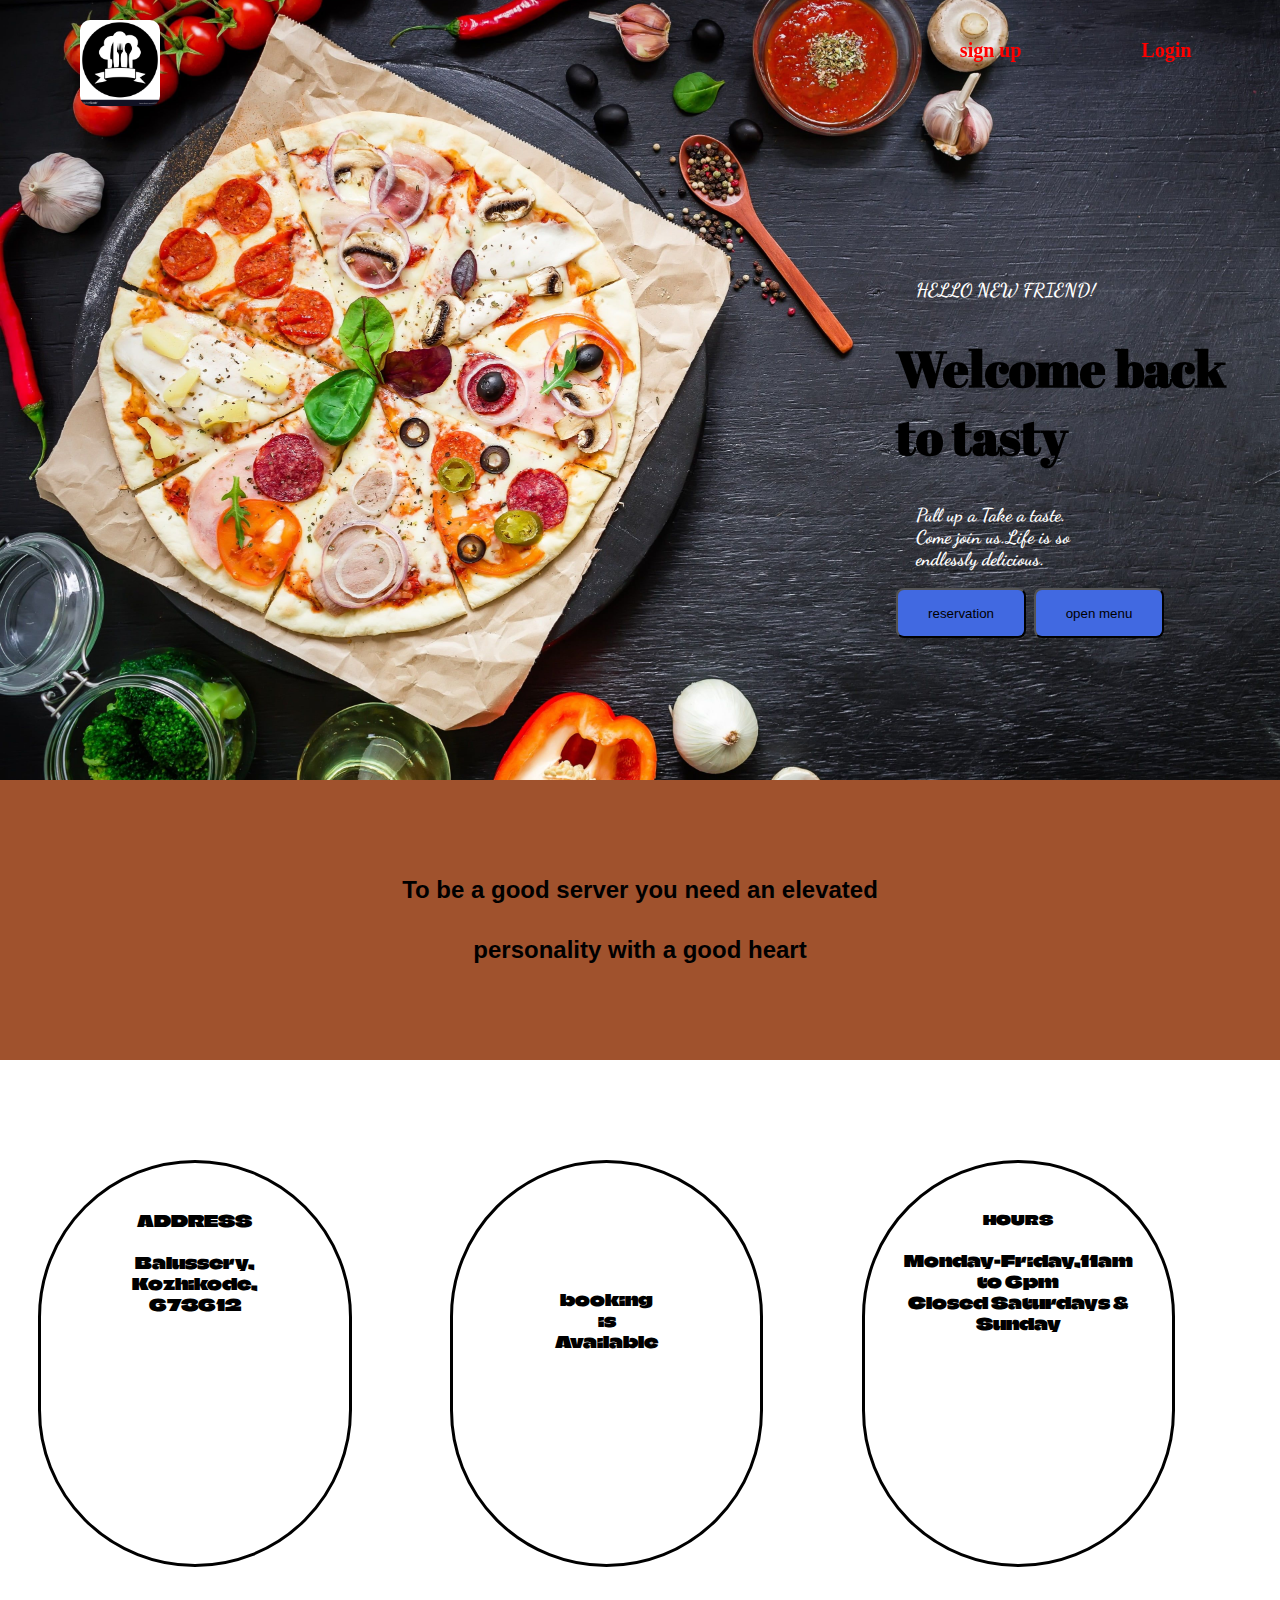
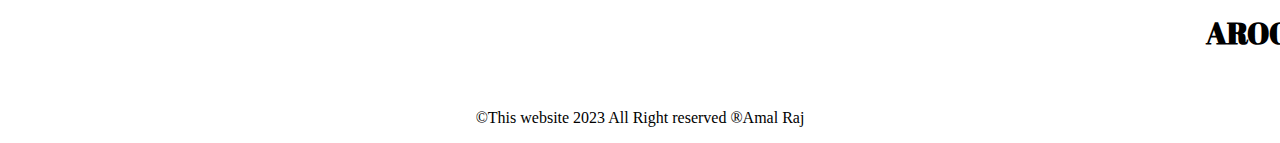
<file: index.html>
<!DOCTYPE html>
<html lang="en">

<head>
    <meta charset="UTF-8">
    <meta http-equiv="X-UA-Compatible" content="IE=edge">
    <meta name="viewport" content="width=device-width, initial-scale=1.0">
    <title>restaurant</title>
    <link rel="stylesheet" href="index.css">
    <link rel="preconnect" href="https://fonts.googleapis.com">
    <link rel="preconnect" href="https://fonts.gstatic.com" crossorigin>
    <link
        href="https://fonts.googleapis.com/css2?family=Abril+Fatface&family=Climate+Crisis&family=Dancing+Script&family=Lobster&family=Rowdies:wght@300&display=swap"
        rel="stylesheet">
    <link rel="stylesheet" href="https://cdnjs.cloudflare.com/ajax/libs/font-awesome/6.3.0/css/all.min.css"
        integrity="sha512-SzlrxWUlpfuzQ+pcUCosxcglQRNAq/DZjVsC0lE40xsADsfeQoEypE+enwcOiGjk/bSuGGKHEyjSoQ1zVisanQ=="
        crossorigin="anonymous" referrerpolicy="no-referrer" />
</head>

<body>
    <div class="background">
        <nav>
            <ul>
                <li> <img src="./round-restaurant-icon-vector-2173734.jpg" alt="error"></li>


                <li> <a href="">Login</a></li>
                <li> <a href="">sign up</a></li>

            </ul>
        </nav>
        <div id="child-div">
            <h3>HELLO NEW FRIEND!</h3>
            <h1>Welcome back <br> to tasty</h1>
            <h3>Pull up a Take a taste. <br> Come join us.Life is so <br> endlessly delicious. </h3>
            <button>reservation</button> &nbsp;<button>open menu</button>
        </div>

    </div>
    <div id="div1">
        <h2>To be a good server you need an elevated <br> personality with a good heart</h2>

    </div>
    <section id="box">
        <div id="address" class="box1">
            <h4>ADDRESS</h4>
            <h4>Balussery,<br> Kozhikode,<br> 673612</h4>
        </div>
        <div class="box1">
            <p id="para1">booking <br> is <br> Available</p>
        </div>
        <div class="box1">
            <h5>HOURS</h5>
            <P>Monday-Friday,11am to 6pm <br>Closed Saturdays & Sunday</P>
        </div>

    </section>




    <section id="social">
        <div id="heading">
            <h4>AROOS</h4>

        </div>
        <div id="icondiv">
            <div class="icon">
                <i class="fa-brands fa-facebook"></i>
            </div>
            <div class="icon">
                <i class="fa-brands fa-twitter"></i>
            </div>
            <div class="icon">
                <i class="fa-brands fa-instagram"></i>
            </div>
            <div class="icon">
                <i class="fa-brands fa-whatsapp"></i>
            </div>

        </div>
    </section>
    <footer>
        <p style="text-align: center;">&copy;This website 2023 All Right reserved &reg;Amal Raj</p>
    </footer>
</body>

</html>
</file>
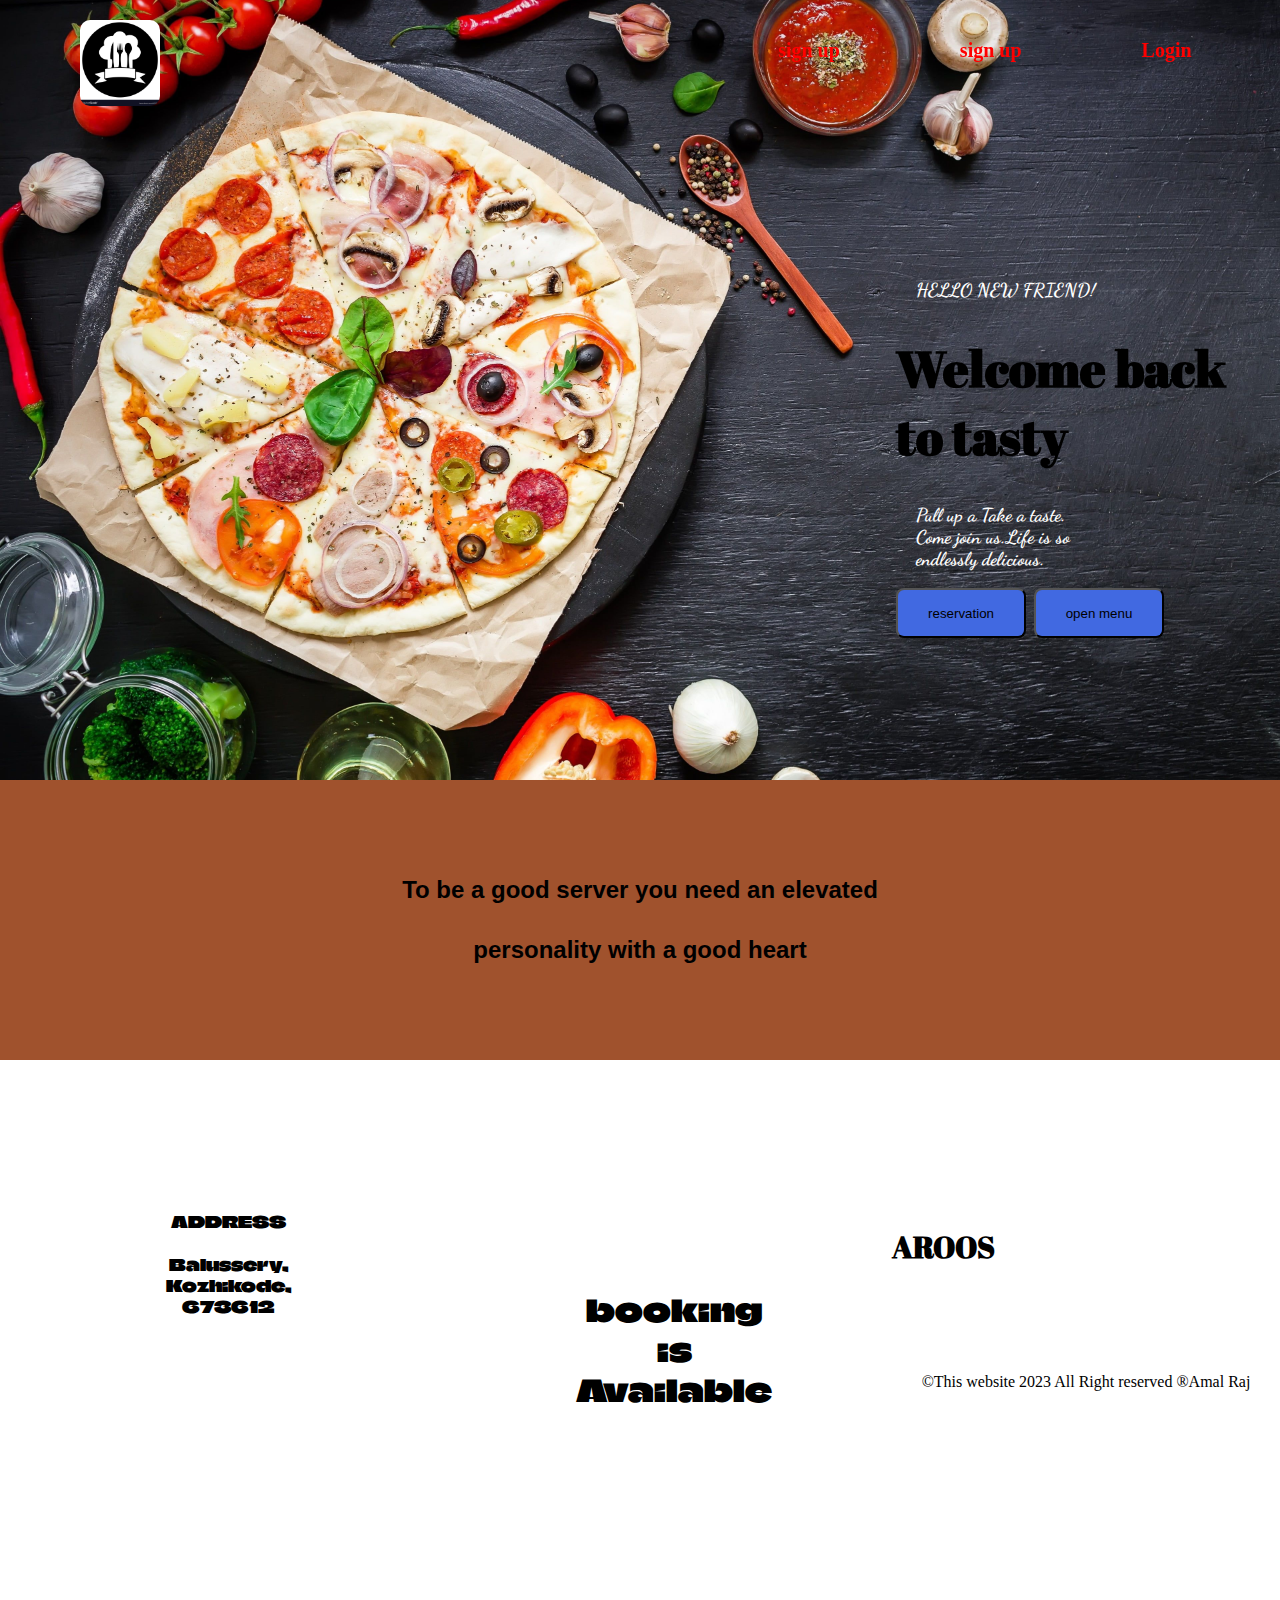
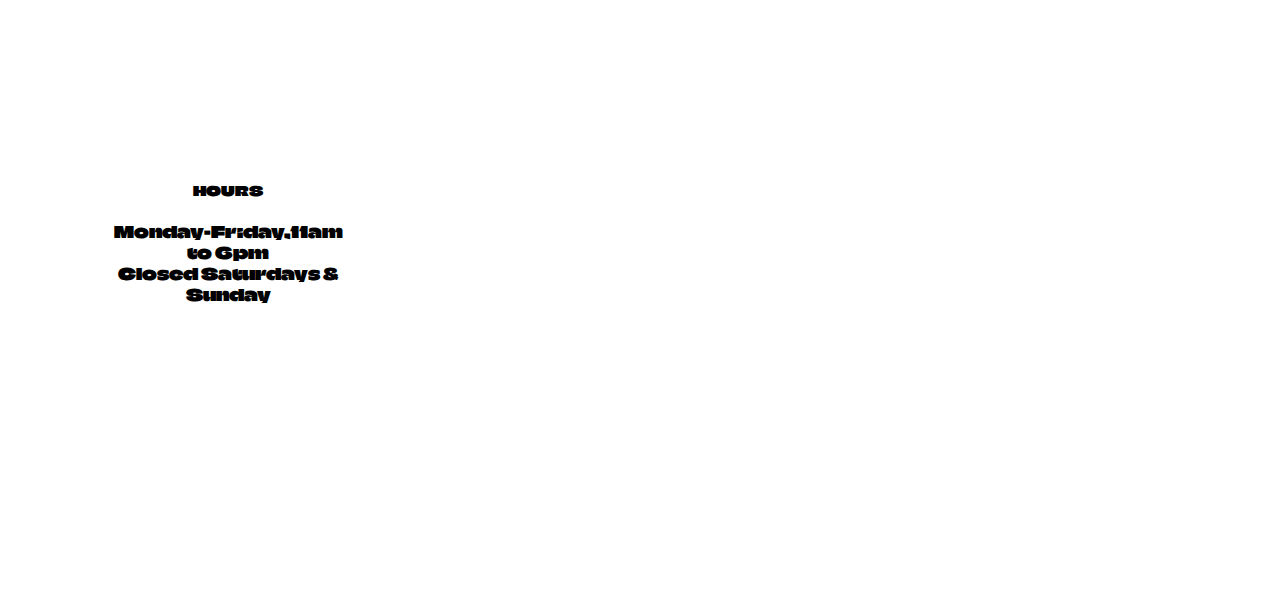
<file: index.html.html>
<!DOCTYPE html>
<html lang="en">

<head>
    <meta charset="UTF-8">
    <meta http-equiv="X-UA-Compatible" content="IE=edge">
    <meta name="viewport" content="width=device-width, initial-scale=1.0">
    <title>restaurant</title>
    <link rel="stylesheet" href="restaurant2.css">
    <link rel="preconnect" href="https://fonts.googleapis.com">
    <link rel="preconnect" href="https://fonts.gstatic.com" crossorigin>
    <link
        href="https://fonts.googleapis.com/css2?family=Abril+Fatface&family=Climate+Crisis&family=Dancing+Script&family=Lobster&family=Rowdies:wght@300&display=swap"
        rel="stylesheet">
    <link rel="stylesheet" href="https://cdnjs.cloudflare.com/ajax/libs/font-awesome/6.3.0/css/all.min.css"
        integrity="sha512-SzlrxWUlpfuzQ+pcUCosxcglQRNAq/DZjVsC0lE40xsADsfeQoEypE+enwcOiGjk/bSuGGKHEyjSoQ1zVisanQ=="
        crossorigin="anonymous" referrerpolicy="no-referrer" />
</head>

<body>
    <div class="background">
        <nav>
            <ul>
                <li> <img src="./round-restaurant-icon-vector-2173734.jpg" alt="error"></li>


                <li> <a href="">Login</a></li>
                <li> <a href="">sign up</a></li>
                <li> <a href="">sign up</a></li>

            </ul>
        </nav>
        <div id="child-div">
            <h3>HELLO NEW FRIEND!</h3>
            <h1>Welcome back <br> to tasty</h1>
            <h3>Pull up a Take a taste. <br> Come join us.Life is so <br> endlessly delicious. </h3>
            <button>reservation</button> &nbsp;<button>open menu</button>
        </div>

    </div>
    <div id="div1">
        <h2>To be a good server you need an elevated <br> personality with a good heart</h2>

    </div>
    <section id="box">
        <div id="address" class="box1">
            <h4>ADDRESS</h4>
            <h4>Balussery,<br> Kozhikode,<br> 673612</h4>
        </div>
        <div class="box1">
            <p id="para1">booking <br> is <br> Available</p>
        </div>
        <div  class="box1">
            <h5 >HOURS</h5>
            <P >Monday-Friday,11am to 6pm <br>Closed Saturdays & Sunday</P>
        </div>

    </section>

    <section id="social">
        <div id="heading">
            <h4>AROOS</h4>

        </div>
        <div id="icondiv">
            <div class="icon">

            </div>
            <div class="icon">
                <i class="fa-brands fa-facebook"></i>
            </div>
            <div class="icon">
                <i class="fa-brands fa-twitter"></i>
            </div>
            <div class="icon">
                <i class="fa-brands fa-instagram"></i>
            </div>
            <div class="icon">
                <i class="fa-brands fa-whatsapp"></i>
            </div>

        </div>
    </section>
    <footer>
        <p style="text-align: center;">&copy;This website 2023 All Right reserved &reg;Amal Raj</p>
    </footer>
</body>

</html>
</file>
<file: index.css>
body {
    margin: 0px;
    padding: 0px;
}

.background {
    background: url('./9533794df04871f13da3bfa1223b187b.jpg');
    background-size: cover;
    background-repeat: no-repeat;
    background-position: center;
    width: 100%;
    height: 780px;
}

#child-div {
    /* border: 5px solid;
    background-color: blue;  */
    width: 28%;
    height: 400px;
    margin-left: 70%;
    padding-top: 260px;



}

h3 {
    margin-left: 20px;
    font-family: 'Dancing Script', cursive;
    color: gainsboro;
}

h1 {
    font-size: 50px;
    font-family: 'Abril Fatface', cursive;
}

h3 {
    font-family: 'Dancing Script', cursive;
    color: white;

}

button {
    width: 130px;
    height: 50px;
    border-radius: 8px;
    background-color: royalblue;

}

ul {
    position: fixed;
    width: 97%;
    
    top: 0%;
    margin: 0%;
}

li {
    display: inline;
    margin-left: 40px;
}

img {
    width: 80px;
    margin-top: 20px;
    border-radius: 10px;
}

a {
    text-decoration: none;
    font-size: 20px;
    float: right;
    font-weight: bold;
    line-height: 80px;
    padding: 10px 30px;
    margin-right: 60px;
    color: red;

}
h2{
    text-align: center;
    padding-top: 50px;
    font-family: 'Mukta', sans-serif;
}
#div1{
     line-height: 60px;
    height: 270px;
    width: 100%;
    background-color:sienna;
    padding-top: 10px;
}


 #heading{
    
     align-items: center;
    justify-content: center;
    font-family: 'Abril Fatface', cursive;
    font-size: 30px; 
    margin-top: 40%;
    display: flex;
    
     
      
}

#icondiv{
/* margin-top: 40%; */
    display: flex;
    align-items: center;
    justify-content: center;
    font-size: 30px;
    
}



.box1{
    border: 3px solid;
    width: 20%;
    height: 350px;
    padding:2%;
   float:left;
    margin: 60px;
    margin-left:3%;
    background: url('https://4.bp.blogspot.com/-Vy5QpWiXJ4M/VuaHoP_xgTI/AAAAAAAAAQQ/DPPIaR82B4QaVKY2CfeceFUbpHuaxPraQ/s1600/Motion%2BBackground.jpg');
    border-radius: 1500px;
    text-align: center;
    font-family: 'Climate Crisis', cursive;
    margin-top: 100px;
    
}

#para1{
    text-align: center;
    font-family: 'Climate Crisis', cursive;
    margin-top: 100px;

}

@media (max-width:800px) {
    li{
        display:contents;
        margin-left: 40px;  
    }
   
    #child-div h3 {
        font-size: 20px;
    }

    #child-div h1{
        font-size: 40px;
    }
    button{
        width: 90px;
    height: 40px;
    border-radius: 8px;
    background-color: royalblue;
    font-size:70% ;
    }
    .box1{
        width: 20%;
        height: 350px;
        padding:30px; 
        margin: 50px;
        margin-left: 50px;
        font-size:10px;
    }
    
}

@media (max-width:600px) {
    li{
        display:contents;
        margin-left: 40px;  
    }
   
    #child-div h3 {
        font-size: 10px;
    }

    #child-div h1{
        font-size: 30px;
    }
    button{
        width: 70px;
    height: 30px;
    border-radius: 8px;
    background-color: royalblue;
    font-size:50% ;
    }
    .box1{
        width: 10%;
        height: 200px;
        padding:5px; 
        margin: 20px;
        margin-left: 5px;
        font-size:5px;
    }
    /* #social{
margin-top: ;
    } */
}


@media(max-width:1300px){
    
}
</file>
<file: restaurant2.css>
body {
    margin: 0px;
    padding: 0px;
}

.background {
    background: url('./9533794df04871f13da3bfa1223b187b.jpg');
    background-size: cover;
    background-repeat: no-repeat;
    background-position: center;
    width: 100%;
    height: 780px;
}

#child-div {
    /* border: 5px solid;
    background-color: blue;  */
    width: 28%;
    height: 400px;
    margin-left: 70%;
    padding-top: 260px;



}

h3 {
    margin-left: 20px;
    font-family: 'Dancing Script', cursive;
    color: gainsboro;
}

h1 {
    font-size: 50px;
    font-family: 'Abril Fatface', cursive;
}

h3 {
    font-family: 'Dancing Script', cursive;
    color: white;

}

button {
    width: 130px;
    height: 50px;
    border-radius: 8px;
    background-color: royalblue;

}

ul {
    position: fixed;
    width: 97%;
    
    top: 0%;
    margin: 0%;
}

li {
    display: inline;
    margin-left: 40px;
}

img {
    width: 80px;
    margin-top: 20px;
    border-radius: 10px;
}

a {
    text-decoration: none;
    font-size: 20px;
    float: right;
    font-weight: bold;
    line-height: 80px;
    padding: 10px 30px;
    margin-right: 60px;
    color: red;

}
h2{
    text-align: center;
    padding-top: 50px;
    font-family: 'Mukta', sans-serif;
}
#div1{
     line-height: 60px;
    height: 270px;
    width: 100%;
    background-color:sienna;
    padding-top: 10px;
}
#heading{
    margin-left: 48%;
    margin-right: 8%;
    margin-top: 13%;
    align-items: center;
    justify-content: center;
    font-family: 'Abril Fatface', cursive;
    font-size: 30px;
    
}
#icondiv{
    margin-top: 2%;
    display: flex;
    align-items: center;
    justify-content: center;
    
}
.icon{
    width: 50px;
    height: 50px;
    display: flex;
    align-items: center;
    justify-content: center;
    font-size: 30px;
}
.box1{
    /* border: 3px solid black;
    background-color: blueviolet; */
    width: 20%;
    height: 350px;
    padding:30px;
   float:left;
    margin: 60px;
    margin-left: 70px;
    background: url('https://4.bp.blogspot.com/-Vy5QpWiXJ4M/VuaHoP_xgTI/AAAAAAAAAQQ/DPPIaR82B4QaVKY2CfeceFUbpHuaxPraQ/s1600/Motion%2BBackground.jpg');
    border-radius: 1500px;
    text-align: center;
   
    font-family: 'Climate Crisis', cursive;
    margin-top: 100px;
    

}

    
    

#para1{
    text-align: center;
    font-size: 30px;
    font-family: 'Climate Crisis', cursive;
    margin-top: 100px;

}
</file>
